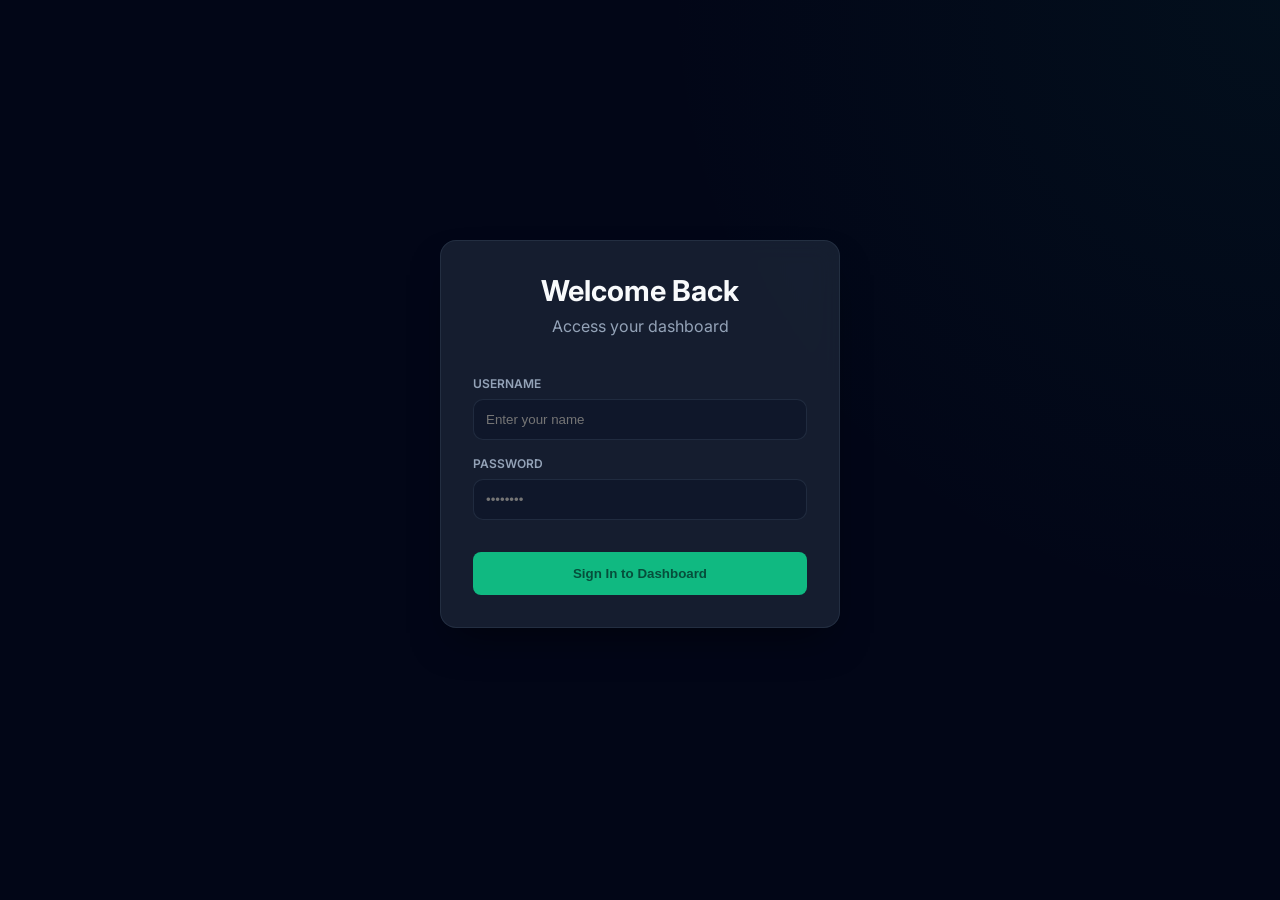
<file: index.html>
<!DOCTYPE html>
<html lang="en">
<head>
    <meta charset="UTF-8">
    <meta name="viewport" content="width=device-width, initial-scale=1.0">
    <title>Iskcon Student Tracking System</title>
    <!-- Google Font -->
    <link href="https://fonts.googleapis.com/css2?family=Inter:wght@400;500;600;700&display=swap" rel="stylesheet">
    <!-- Link CSS File -->
    <link rel="stylesheet" href="style.css">
</head>
<body>

    <!-- 🔐 Login View -->
    <div id="loginBox" class="login-screen">
        <div class="glass-card login-card">
            <h2 style="text-align:center; margin-bottom: 0.5rem; font-size: 1.8rem;">Welcome Back</h2>
            <p style="text-align:center; color: var(--text-dim); margin-bottom: 2.5rem;">Access your dashboard</p>
            
            <div class="form-group" style="margin-bottom: 1rem;">
                <label>Username</label>
                <input id="username" type="text" placeholder="Enter your name">
            </div>
            <div class="form-group" style="margin-bottom: 2rem;">
                <label>Password</label>
                <input id="password" type="password" placeholder="••••••••">
            </div>
            <button class="btn-primary" style="width: 100%; justify-content: center; margin: 0;" onclick="login()">Sign In to Dashboard</button>
        </div>
    </div>

    <!-- 📊 Dashboard View -->
    <div id="app" style="display:none">
        <header>
            <div class="title-area">
                <h1>Dashboard</h1>
                <p id="greetingText">System Online</p>
            </div>
            <div id="roleBadge" class="role-badge">Access Level</div>
        </header>

        <div class="container">
            <!-- Data Entry Card -->
            <div class="glass-card">
                <div class="section-header">
                    <h2>Iskcon Student Tracking System</h2>
                </div>

                <div class="grid-form">
                    <div class="form-group">
                        <label>Student Name</label>
                        <input id="name" type="text" readonly>
                    </div>
                    <div class="form-group">
                        <label>Today's Date</label>
                        <input type="date" id="date">
                    </div>
                    <div class="form-group">
                        <label>Wake Up Time</label>
                        <input type="time" id="wake">
                    </div>
                    <div class="form-group">
                        <label>Rounds Chanted</label>
                        <input type="number" id="rounds" placeholder="0">
                    </div>
                    <div class="form-group">
                        <label>Study Hours</label>
                        <input type="number" id="study" placeholder="0">
                    </div>
                    <div class="form-group">
                        <label>Digital Wellbeing Screenshot</label>
                        <input type="file" id="photo" style="font-size: 0.8rem;">
                    </div>
                </div>

                <div style="text-align: right;">
                    <button class="btn-primary" id="saveBtn">Save Progress ➜</button>
                </div>
            </div>

            <!-- Table Card -->
            <div class="glass-card">
                <div class="section-header" style="display: flex; justify-content: space-between; align-items: center;">
                    <h2>Consistency Records</h2>
                    <button class="btn-primary" style="margin:0; padding: 8px 16px; font-size: 0.8rem;" id="exportBtn">📥 Export to Excel</button>
                </div>
                <div class="table-wrap">
                    <table id="recordsTable">
                        <thead>
                            <tr id="tableHead">
                                <th>Name</th>
                                <th>Date</th>
                                <th>Wakeup</th>
                                <th>Rounds</th>
                                <th>Study</th>
                                <th>Digital Proof</th>
                                <!-- Actions Column automatically added for Admin -->
                            </tr>
                        </thead>
                        <tbody id="tableBody"></tbody>
                    </table>
                </div>
            </div>
        </div>
    </div>

    <!-- Link JavaScript File -->
    <script type="module" src="script.js"></script>
</body>
</html>
</file>
<file: style.css>
:root {
    --bg: #020617;
    --card-bg: rgba(30, 41, 59, 0.7);
    --input-bg: #0f172a;
    --text: #f8fafc;
    --text-dim: #94a3b8;
    --accent: #10b981;
    --admin-gold: #f59e0b;
    --danger: #ef4444;
    --border: rgba(51, 65, 85, 0.5);
    --radius-lg: 16px;
    --radius-md: 10px;
}

* { box-sizing: border-box; margin: 0; padding: 0; }

body {
    background-color: var(--bg);
    background-image: radial-gradient(circle at 100% 0%, rgba(16, 185, 129, 0.05) 0%, transparent 40%);
    color: var(--text);
    font-family: 'Inter', sans-serif;
    min-height: 100vh;
}

.admin-mode { background-image: radial-gradient(circle at 100% 0%, rgba(245, 158, 11, 0.1) 0%, transparent 40%); }
.admin-mode .role-badge { color: var(--admin-gold); background: rgba(245, 158, 11, 0.1); border-color: var(--admin-gold); }
.admin-mode .btn-primary { background: var(--admin-gold); color: #451a03; }

header {
    max-width: 1200px;
    margin: 0 auto;
    padding: 2rem 1.5rem;
    display: flex;
    justify-content: space-between;
    align-items: center;
}

.title-area h1 { font-size: 2rem; font-weight: 700; color: white; }

.role-badge {
    padding: 6px 14px;
    border-radius: 99px;
    font-size: 0.75rem;
    font-weight: 700;
    text-transform: uppercase;
    border: 1px solid var(--accent);
    color: var(--accent);
}

.container { max-width: 1200px; margin: 0 auto; padding: 0 1.5rem 4rem; }

.glass-card {
    background: var(--card-bg);
    backdrop-filter: blur(12px);
    border: 1px solid var(--border);
    border-radius: var(--radius-lg);
    padding: 2rem;
    margin-bottom: 2rem;
    box-shadow: 0 20px 40px -15px rgba(0,0,0,0.5);
}

.grid-form {
    display: grid;
    grid-template-columns: repeat(auto-fit, minmax(200px, 1fr));
    gap: 1.5rem;
}

.form-group { display: flex; flex-direction: column; gap: 8px; }
label { font-size: 0.75rem; font-weight: 600; color: var(--text-dim); text-transform: uppercase; }

input {
    background: var(--input-bg);
    border: 1px solid var(--border);
    border-radius: var(--radius-md);
    padding: 12px;
    color: white;
}

.btn-primary {
    background: var(--accent);
    color: #064e3b;
    border: none;
    padding: 14px 28px;
    border-radius: 8px;
    font-weight: 700;
    cursor: pointer;
    transition: 0.3s;
}

.btn-primary:hover { transform: translateY(-2px); filter: brightness(1.1); }

.table-wrap { overflow-x: auto; border-radius: 12px; border: 1px solid var(--border); }
table { width: 100%; border-collapse: collapse; background: rgba(15, 23, 42, 0.3); }
th { background: rgba(30, 41, 59, 0.8); color: var(--text-dim); padding: 15px; text-align: left; font-size: 0.7rem; }
td { padding: 15px; border-bottom: 1px solid var(--border); font-size: 0.9rem; }

.img-preview { width: 45px; height: 45px; object-fit: cover; border-radius: 6px; }

.btn-delete {
    background: rgba(239, 68, 68, 0.1);
    color: var(--danger);
    border: 1px solid var(--danger);
    padding: 5px 10px;
    border-radius: 6px;
    cursor: pointer;
    font-weight: 600;
}

.login-screen { height: 100vh; display: flex; align-items: center; justify-content: center; }
.login-card { width: 100%; max-width: 400px; }
</file>
